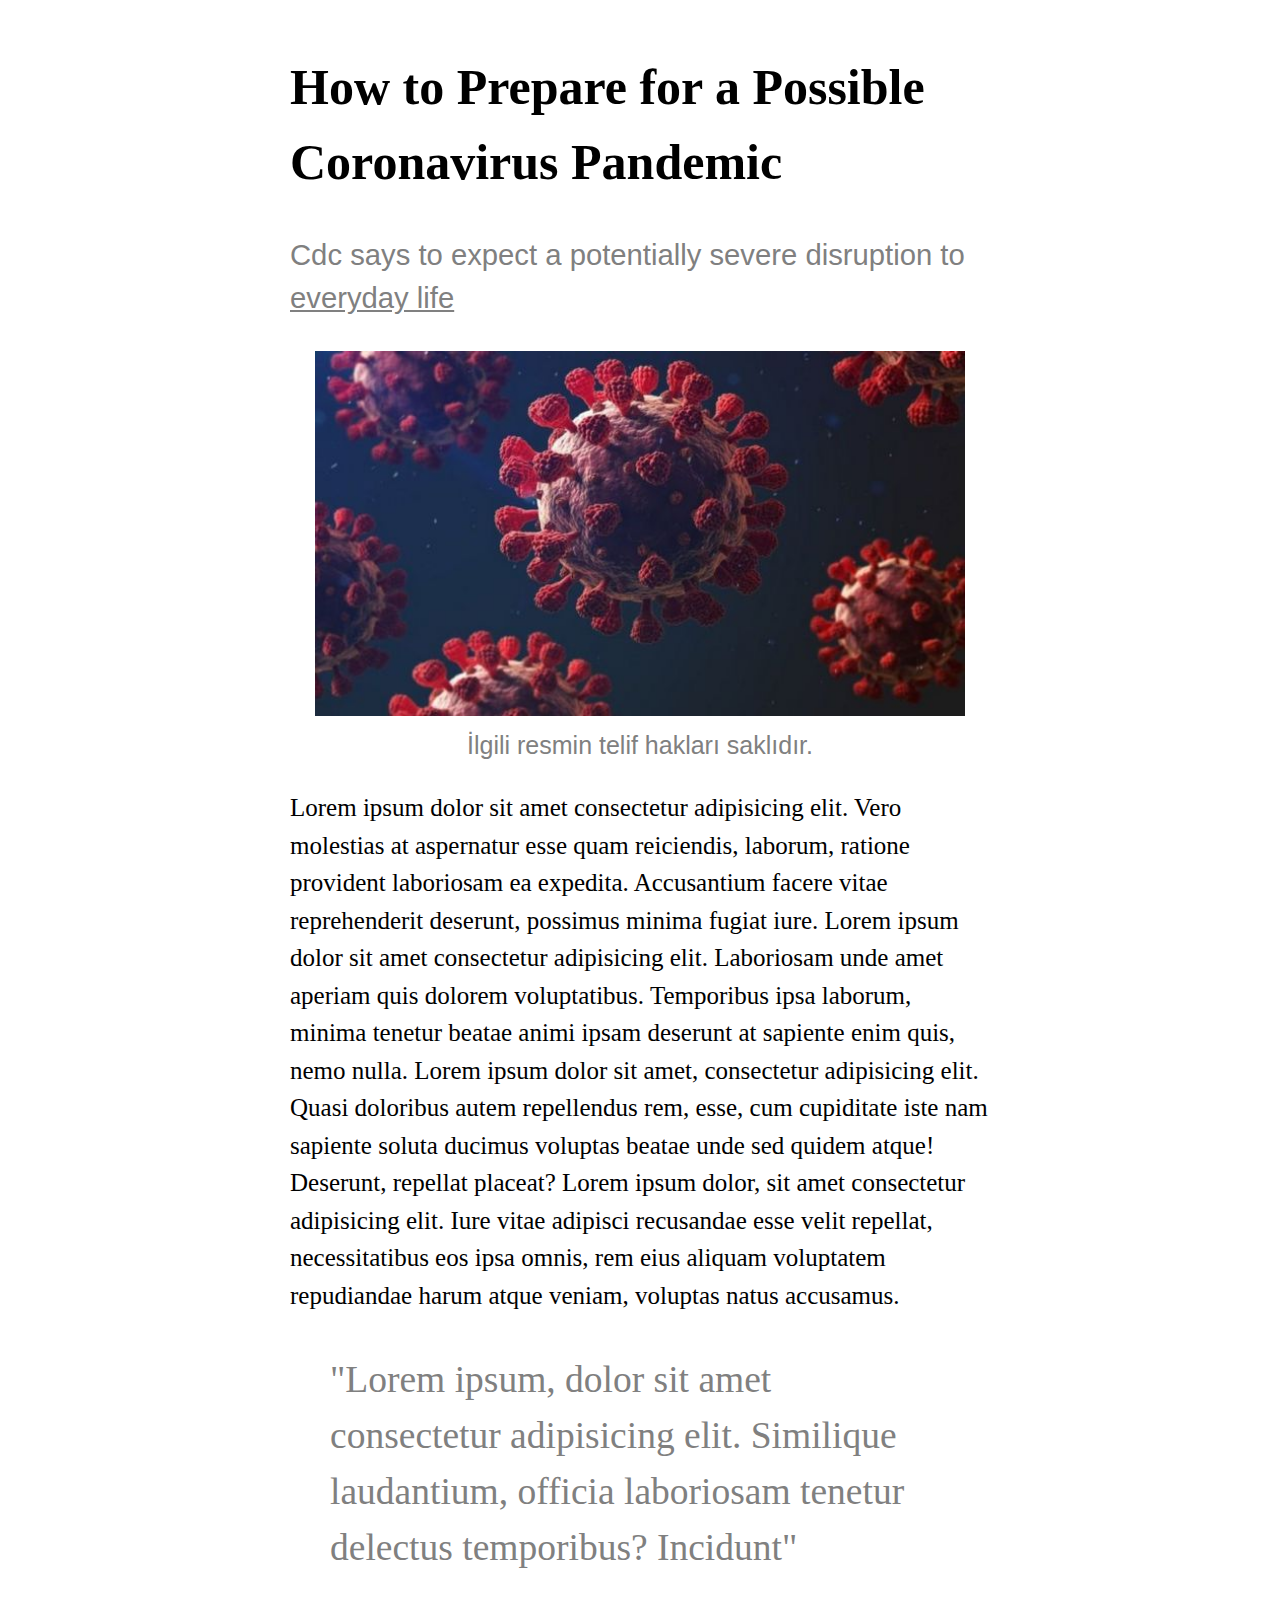
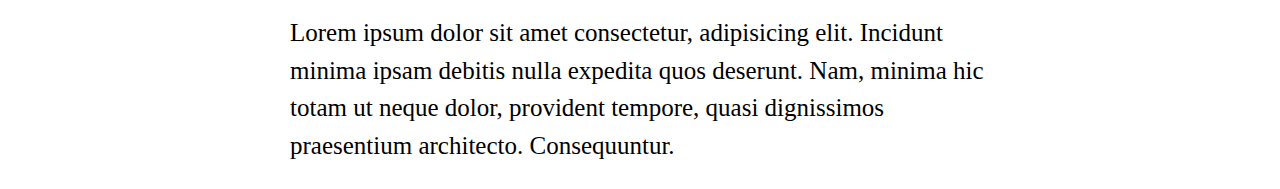
<file: index.html>
<!DOCTYPE html>
<html lang="en">
<head>
    <meta charset="UTF-8">
    <meta http-equiv="X-UA-Compatible" content="IE=edge">
    <meta name="viewport" content="width=device-width, initial-scale=1.0">
    <title>Document</title>
    <link rel="stylesheet" href="style.css">
</head>
<body>
    <article>
        <h1>How to Prepare for a Possible Coronavirus Pandemic</h1>
    <h3 class="gray fontfamilia">
        Cdc says to expect a potentially severe disruption to <a href="https://www.who.int"> everyday life</a>
    </h3>
    <figure>
        <img src="covid.jpg" alt="coronavirus photo">
        <figcaption class="gray fontfamilia">İlgili resmin telif hakları saklıdır.</figcaption>
    </figure>
    <p>Lorem ipsum dolor sit amet consectetur adipisicing elit. Vero molestias at aspernatur esse quam reiciendis, laborum, ratione provident laboriosam ea expedita. Accusantium facere vitae reprehenderit deserunt, possimus minima fugiat iure. Lorem ipsum dolor sit amet consectetur adipisicing elit. Laboriosam unde amet aperiam quis dolorem voluptatibus. Temporibus ipsa laborum, minima tenetur beatae animi ipsam deserunt at sapiente enim quis, nemo nulla. Lorem ipsum dolor sit amet, consectetur adipisicing elit. Quasi doloribus autem repellendus rem, esse, cum cupiditate iste nam sapiente soluta ducimus voluptas beatae unde sed quidem atque! Deserunt, repellat placeat? Lorem ipsum dolor, sit amet consectetur adipisicing elit. Iure vitae adipisci recusandae esse velit repellat, necessitatibus eos ipsa omnis, rem eius aliquam voluptatem repudiandae harum atque veniam, voluptas natus accusamus.</p>
    <blockquote class="gray">
     "Lorem ipsum, dolor sit amet consectetur adipisicing elit. Similique laudantium, officia laboriosam tenetur delectus temporibus? Incidunt"
    </blockquote>
    <p>Lorem ipsum dolor sit amet consectetur, adipisicing elit. Incidunt minima ipsam debitis nulla expedita quos deserunt. Nam, minima hic totam ut neque dolor, provident tempore, quasi dignissimos praesentium architecto. Consequuntur.</p>
    </article>
</body>
</html>
</file>
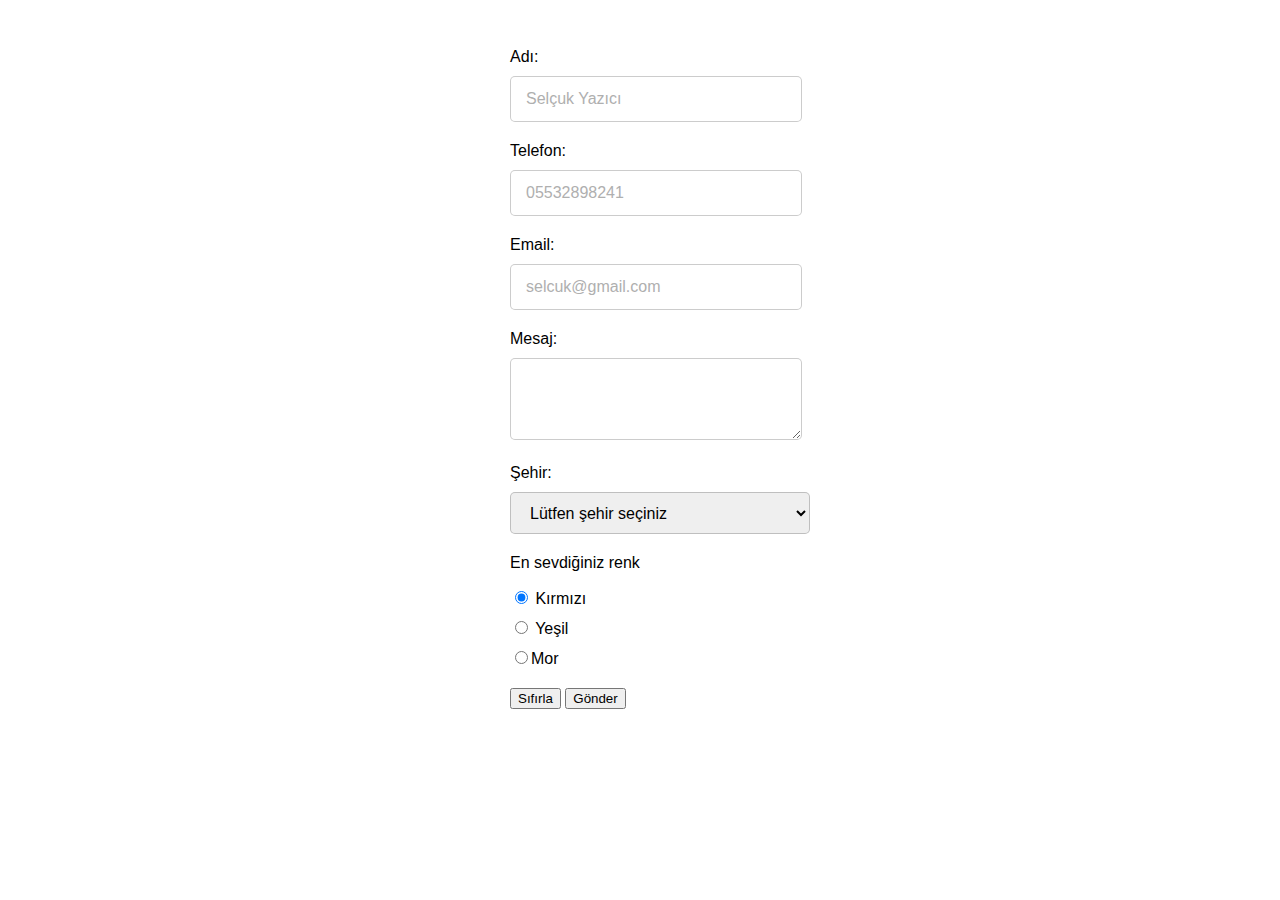
<file: index2.html>
<!DOCTYPE html>
<html lang="en">
  <head>
    <meta charset="UTF-8" />
    <meta http-equiv="X-UA-Compatible" content="IE=edge" />
    <meta name="viewport" content="width=device-width, initial-scale=1.0" />
    <title>Document</title>
    <link rel="stylesheet" href="style2.css" />
  </head>
  <body>
    <form action="https://httpbin.org/post" method="POST">
        <div class="form-row">
          <label for="name">Adı: </label>
          <input id="name" name="name" type="text" required placeholder="Selçuk Yazıcı" />
        </div>
        <div class="form-row">
          <label for="telephone">Telefon: </label>
          <input id="telephone" name="telephone" type="tel" required placeholder="05532898241" />
        </div>
        <div class="form-row">
          <label for="email">Email: </label>
          <input id="email" name="email" type="email" required placeholder="selcuk@gmail.com"/>
        </div>
        <div class="form-row">
          <label for="area">Mesaj: </label>
          <textarea id="area" name="area" rows="8" required></textarea>
        </div>
        <div class="form-row">
          <label for="city">Şehir: </label>
          <select name="city" id="city">
            <option value="01" selected disabled hidden>Lütfen şehir seçiniz</option>
            <option value="01">Adana</option>
            <option value="06">Ankara</option>
            <option value="06">Ankara</option>
            <option value="06">Ankara</option>
            <option value="06">Ankara</option>
            <option value="06">Ankara</option>
            <option value="06">Ankara</option>
            <option value="06">Ankara</option>
          </select>
        </div>
        <div class="form-row">
          <p>En sevdiğiniz renk</p>
          <label>
            <input type="radio" name="color" value="kirmizi" checked />
            Kırmızı
          </label>
          <label>
            <input type="radio" name="color" value="yesil" />
            Yeşil
          </label>
          <label> <input type="radio" name="color" value="mor" />Mor </label>
        </div>
        <div class="form-row" class="buttons">
          <button type="reset">Sıfırla</button>
          <button type="submit">Gönder</button>
        </div>
    </form>
  </body>
</html>
</file>
<file: style.css>
a{
    color:gray;
}
html{
    font-size: 25px;
    line-height: 1.5;
}
img{
    width: 650px;
}
article{
    max-width: 700px;
    margin-left: auto;
    margin-right:auto;
    margin-top: 50px;
}
figure{
    margin-left: 0px;
    margin-right: 0px;
    text-align: center;
}

h3{
    font-weight: normal;
}
.gray{
    color:gray;
}
.fontfamilia{
    font-family:sans-serif
}
blockquote{
    font-size: 1.5em;
}
</file>
<file: style2.css>
body{
    font-family: Arial, Helvetica, sans-serif;
    font-size: 16px;
}
input[type="text"],
input[type="tel"],
input[type="email"],
select,
textarea{
    width: 100%;
    border-radius: 5px;
    height: 42px;
    border: 1px solid rgba(0, 0, 0, .2);
    padding-left: 15px;
    padding-right: 15px;
    font-size: inherit;
    font-family: inherit;
}
input[type="text"]::placeholder,
input[type="tel"]::placeholder,
input[type="email"]::placeholder,
textarea::placeholder{
    color: rgb(175, 175, 175);
}

input[type="text"]:focus,
input[type="tel"]:focus,
input[type="email"]:focus,
textarea:focus{
    color: rgb(68.176.255);
}
form{
    width: 260px;
    padding: 40px;
    margin-left: auto;
    margin-right: auto; 
}
.form-row{
    margin-bottom: 20px;
}
.form-row label{
    display: block;
    margin-bottom: 10px;
}
textarea{
    padding-bottom: 10px;
    padding-top: 10px;
    height: 60px;
    min-height: 13px;
    resize: vertical
}
.form-row select{
    width: 300px;
}
</file>
